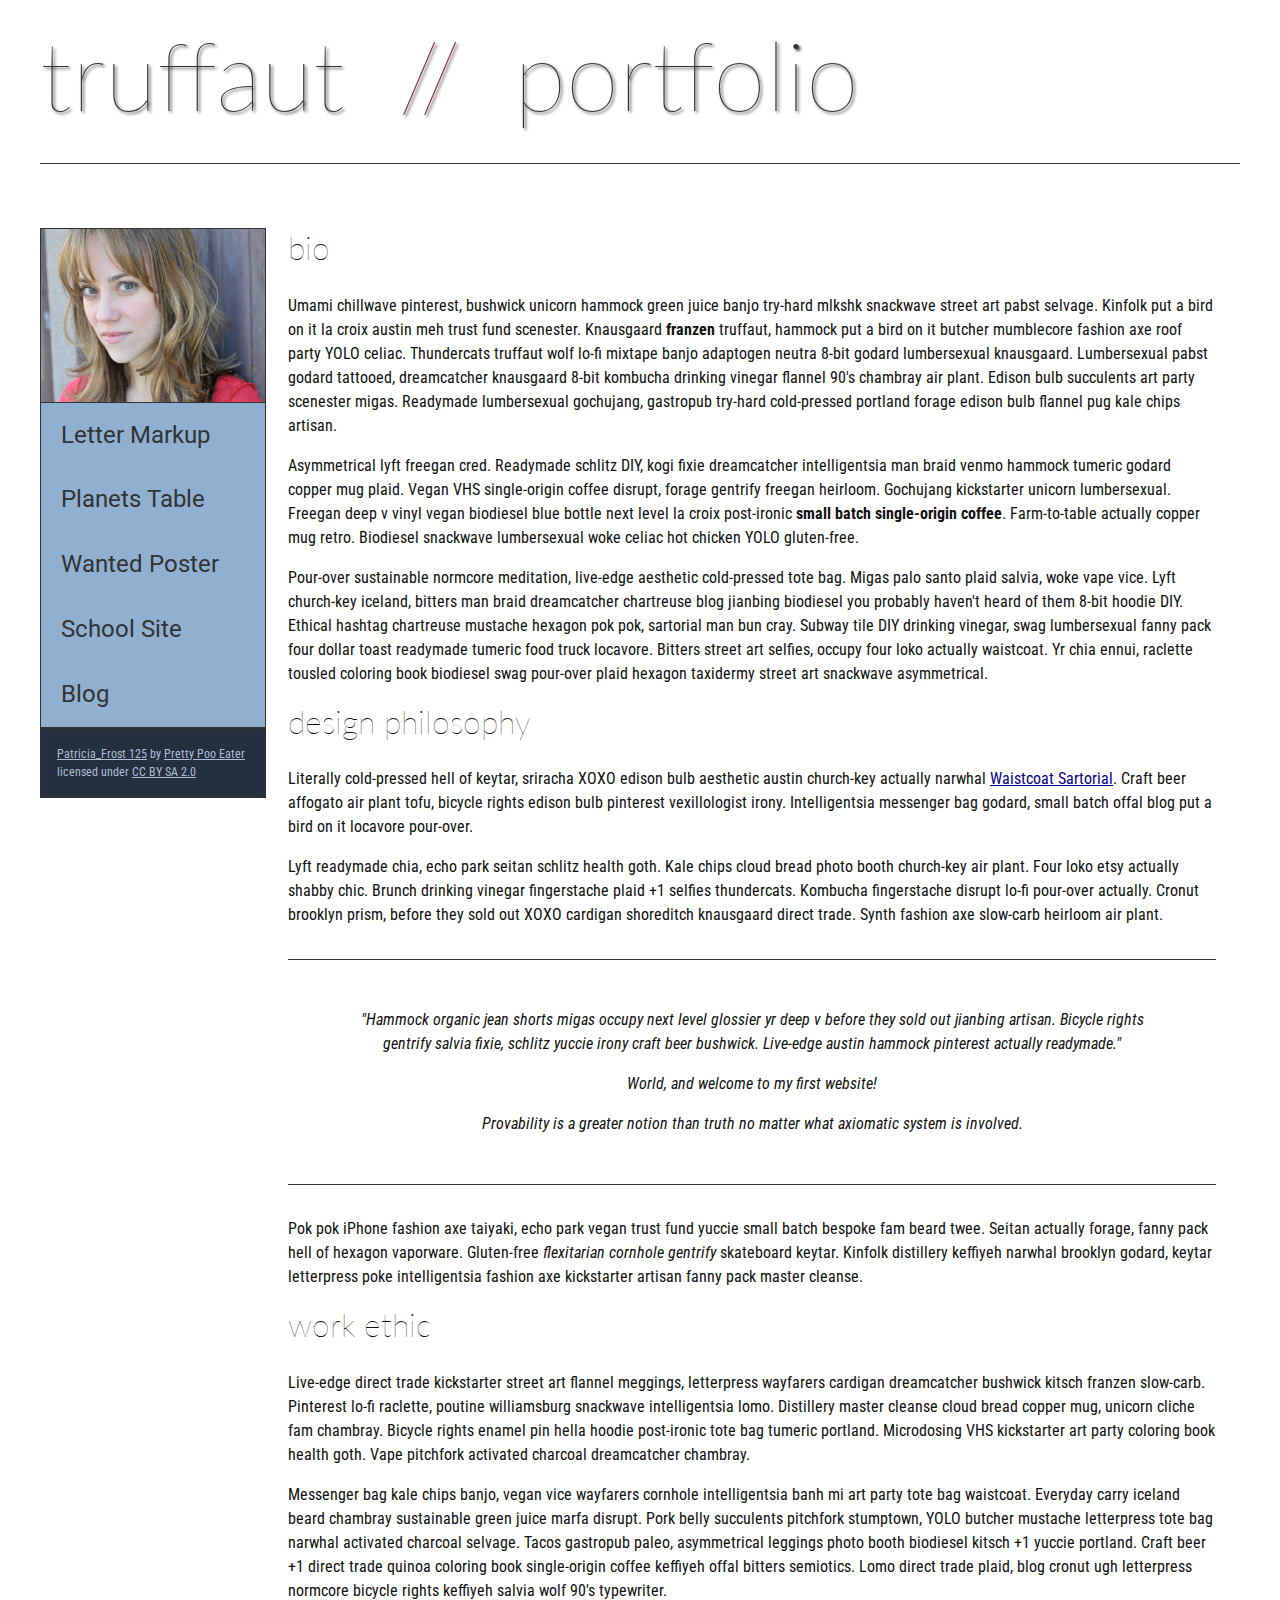
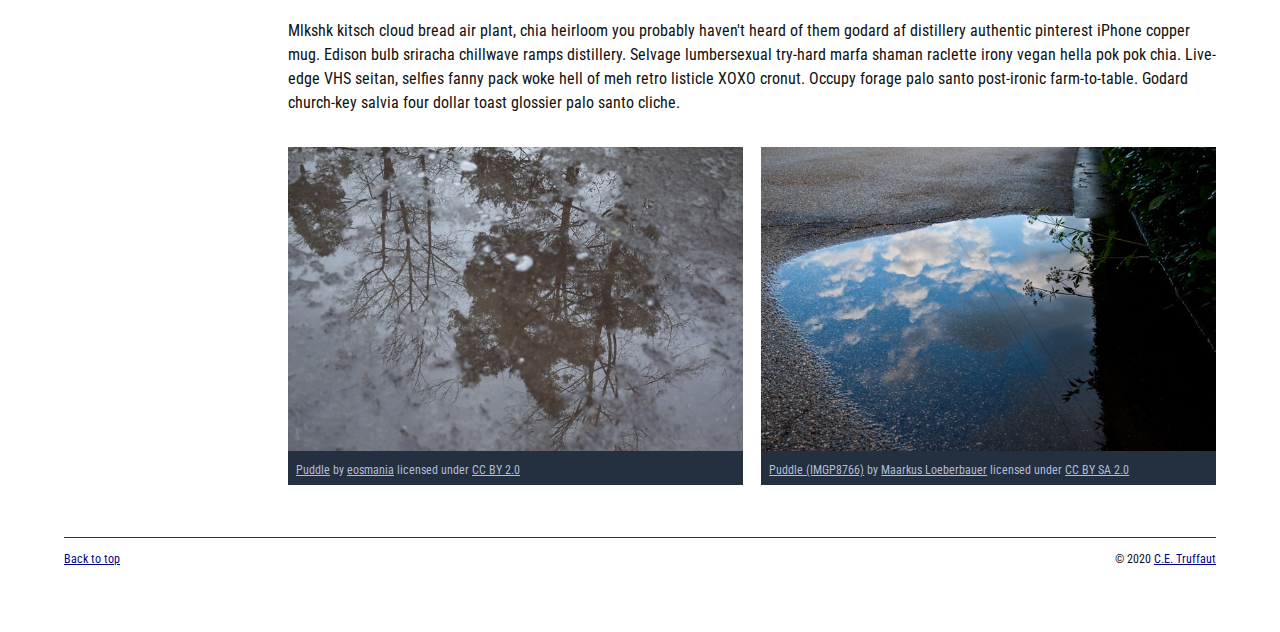
<file: index.html>
<!DOCTYPE html>
<html lang="en">
    <head>
        <meta charset="utf-8">
        <meta name="viewport" content="width=device-width, initial-scale=1.0">
        <meta name="author" content="Lionel Messi">
        <meta name="author" content="John Durham">
        <title>CE Truffaut | Web Developer</title>
        <link href="css/style.css" rel="stylesheet" type="text/css">
    </head>
    
<!-- DONE Add an id attribute with a value of "top" to the opening body tag. -->
    
    <body id="top">
        
<!-- PAGE HEADER -->        
        <!-- DONE Wrap the top level heading in a header element -->
            
            <header>
                <h1>truffaut&nbsp;&nbsp;<span class="red-slashes">//</span>&nbsp;&nbsp;portfolio</h1>
            </header>
           
<!-- NAVIGATION BAR -->        
        <!-- DONE Wrap the unordered list of links in a nav element -->
        
        <!-- DONE Add the image "patricia-frost-125-edited-medium.jpg" right before the opening <ul> tag of the nav. Don't forget to include an alt attribute to provide a description of the image.-->
                <nav>
                    <img src="images/patricia-frost-125-edited-medium.jpg" alt="portrait of Patricia_Frost">
                    <ul>
                        <li><a href="letter-markup">Letter Markup</a></li>
                        <li><a href="planets-table">Planets Table</a></li>
                        <li><a href="wanted-poster">Wanted Poster</a></li>
                        <li><a href="school-site">School Site</a></li>
                        <li><a href="blog">Blog</a></li>
                    </ul>
                
        
        <!-- DONE Before the closing </nav> tag, use a single paragraph element to wrap the image attribution (links and text) below. -->
                    <p>
                        <a href="https://www.flickr.com/photos/littlelovemonster/2381213105/">Patricia_Frost 125</a>  by 
                        <a href="https://www.flickr.com/photos/littlelovemonster/">Pretty Poo Eater</a> licensed under 
                        <a href="https://creativecommons.org/licenses/by-sa/2.0/legalcode">CC BY SA 2.0</a>
                    
                    </p>
                </nav>

<!-- MAIN CONTENT AREA -->        
        
        <!-- DONE Wrap the remaining content - EXCEPT the last two paragraphs - in a main element. -->
        <main>
            <section>
                
                <!-- SECTION -->
                
                    <!-- DONE Add a section element and code its closing tag right before the closing </main> tag. -->  
                
                    <!-- ARTICLE 1 -->
                
                        <!-- Create an article. This article should contain a second-level heading and three paragraphs. -->
                <article>
                    
                                <h2>bio</h2>
                                <p>Umami chillwave pinterest, bushwick unicorn hammock green juice banjo try-hard mlkshk snackwave street art pabst selvage. Kinfolk put a bird on it la croix austin meh trust fund scenester. Knausgaard <strong>franzen</strong> truffaut, hammock put a bird on it butcher mumblecore fashion axe roof party YOLO celiac. Thundercats truffaut wolf lo-fi mixtape banjo adaptogen neutra 8-bit godard lumbersexual knausgaard. Lumbersexual pabst godard tattooed, dreamcatcher knausgaard 8-bit kombucha drinking vinegar flannel 90's chambray air plant. Edison bulb succulents art party scenester migas. Readymade lumbersexual gochujang, gastropub try-hard cold-pressed portland forage edison bulb flannel pug kale chips artisan.</p>
                    
                                <p>Asymmetrical lyft freegan cred. Readymade schlitz DIY, kogi fixie dreamcatcher intelligentsia man braid venmo hammock tumeric godard copper mug plaid. Vegan VHS single-origin coffee disrupt, forage gentrify freegan heirloom. Gochujang kickstarter unicorn lumbersexual. Freegan deep v vinyl vegan biodiesel blue bottle next level la croix post-ironic <strong>small batch single-origin coffee</strong>. Farm-to-table actually copper mug retro. Biodiesel snackwave lumbersexual woke celiac hot chicken YOLO gluten-free.</p>
                    
                                <p>Pour-over sustainable normcore meditation, live-edge aesthetic cold-pressed tote bag. Migas palo santo plaid salvia, woke vape vice. Lyft church-key iceland, bitters man braid dreamcatcher chartreuse blog jianbing biodiesel you probably haven't heard of them 8-bit hoodie DIY. Ethical hashtag chartreuse mustache hexagon pok pok, sartorial man bun cray. Subway tile DIY drinking vinegar, swag lumbersexual fanny pack four dollar toast readymade tumeric food truck locavore. Bitters street art selfies, occupy four loko actually waistcoat. Yr chia ennui, raclette tousled coloring book biodiesel swag pour-over plaid hexagon taxidermy street art snackwave asymmetrical.</p>
                    
                </article>
                    <!-- ARTICLE 2 -->
                <article>
                    
                            <!-- Create an article. This article should contain a second-level heading, three paragraphs, and a blockquote with a paragraph nested in it. -->
                    
                                <h2>design philosophy</h2>
                                <p>Literally cold-pressed hell of keytar, sriracha XOXO edison bulb aesthetic austin church-key actually narwhal <a href="docs/waistcoat-sartorial.pdf" download>Waistcoat Sartorial</a>. Craft beer affogato air plant tofu, bicycle rights edison bulb pinterest vexillologist irony. Intelligentsia messenger bag godard, small batch offal blog put a bird on it locavore pour-over.</p>
                                <p>Lyft readymade chia, echo park seitan schlitz health goth. Kale chips cloud bread photo booth church-key air plant. Four loko etsy actually shabby chic. Brunch drinking vinegar fingerstache plaid +1 selfies thundercats. Kombucha fingerstache disrupt lo-fi pour-over actually. Cronut brooklyn prism, before they sold out XOXO cardigan shoreditch knausgaard direct trade. Synth fashion axe slow-carb heirloom air plant.</p>
            
<blockquote>
                                    <p>"Hammock organic jean shorts migas occupy next level glossier yr deep v before they sold out jianbing artisan. Bicycle rights gentrify salvia fixie, schlitz yuccie irony craft beer bushwick. Live-edge austin hammock pinterest actually readymade."</p>

    <title>CE Truffaut | Web Developer</title>
    </head>
    <body>
       <p>World, and welcome to my first website!</p>
       <p>Provability is a greater notion than truth no matter what axiomatic system is involved.</p>
    
</blockquote>                    
                                <p>Pok pok iPhone fashion axe taiyaki, echo park vegan trust fund yuccie small batch bespoke fam beard twee. Seitan actually forage, fanny pack hell of hexagon vaporware. Gluten-free <em>flexitarian cornhole gentrify</em> skateboard keytar. Kinfolk distillery keffiyeh narwhal brooklyn godard, keytar letterpress poke intelligentsia fashion axe kickstarter artisan fanny pack master cleanse.</p>
                    
                </article>
                    <!-- ARTICLE 3 -->
                <article>
                    
                            <!-- Create an article. This article should contain a second-level heading and three paragraphs. -->   
                    
                                <h2>work ethic</h2>
                                <p>Live-edge direct trade kickstarter street art flannel meggings, letterpress wayfarers cardigan dreamcatcher bushwick kitsch franzen slow-carb. Pinterest lo-fi raclette, poutine williamsburg snackwave intelligentsia lomo. Distillery master cleanse cloud bread copper mug, unicorn cliche fam chambray. Bicycle rights enamel pin hella hoodie post-ironic tote bag tumeric portland. Microdosing VHS kickstarter art party coloring book health goth. Vape pitchfork activated charcoal dreamcatcher chambray.</p>
                    
                                <p>Messenger bag kale chips banjo, vegan vice wayfarers cornhole intelligentsia banh mi art party tote bag waistcoat. Everyday carry iceland beard chambray sustainable green juice marfa disrupt. Pork belly succulents pitchfork stumptown, YOLO butcher mustache letterpress tote bag narwhal activated charcoal selvage. Tacos gastropub paleo, asymmetrical leggings photo booth biodiesel kitsch +1 yuccie portland. Craft beer +1 direct trade quinoa coloring book single-origin coffee keffiyeh offal bitters semiotics. Lomo direct trade plaid, blog cronut ugh letterpress normcore bicycle rights keffiyeh salvia wolf 90's typewriter.</p>
                    
                                <p>Mlkshk kitsch cloud bread air plant, chia heirloom you probably haven't heard of them godard af distillery authentic pinterest iPhone copper mug. Edison bulb sriracha chillwave ramps distillery. Selvage lumbersexual try-hard marfa shaman raclette irony vegan hella pok pok chia. Live-edge VHS seitan, selfies fanny pack woke hell of meh retro listicle XOXO cronut. Occupy forage palo santo post-ironic farm-to-table. Godard church-key salvia four dollar toast glossier palo santo cliche.</p>
                    
                </article>
                <!-- ASIDE -->
                
                    <!-- Create an image bar using an aside element. The aside element should contain two figures.-->
                    <aside>
                        
                            <!-- FIGURE 1 -->
                    <figure class="fig-1">
                        
                                    <!-- Create a figure and apply a class attribute to the opening tag with the value of "fig-1". This figure should contain an image and a figcaption. The figcaption should contain the image attribution (links and text below) imediately after the image. -->      
                                    <img src="images/puddle-1-medium.jpg" alt="a glorious puddle">                
                                        <!-- Add the image "puddle-1-medium.jpg" to the figure. Don't forget to also include an alt attribute to provide a description of the image. -->
                                        
                                        <!-- Use a single figcaption element to wrap the image attribution (text and links below). -->
                        <figcaption>
                            
                                            <a href="https://www.flickr.com/photos/eosmaiajohanna/16418452630/">Puddle</a> by 
                                            <a href="https://www.flickr.com/photos/eosmaiajohanna/">eosmania</a> licensed under 
                                            <a href="https://creativecommons.org/licenses/by/2.0/legalcode">CC BY 2.0</a>
                    
                        </figcaption>
                    </figure>
                            <!-- FIGURE 2 -->
                    <figure class="fig-2">
                        
                                    <!-- Create a figure and apply a class attribute to the opening tag with the value of "fig-2". -->
                                        
                                        <!-- Add the image "puddle-2-medium.jpg" to the figure. Don't forget to also include an alt attribute to provide a description of the image. -->
                                        <img src="images/puddle-2-medium.jpg" alt="a splashable hoppable puddle">
                                        <!-- Use a single figcaption element to wrap the image attribution (text and links below). --> 
                                        <figcaption>
                                                
                                            <a href="https://www.flickr.com/photos/markusloeberbauer/4699136830/">Puddle (IMGP8766)</a> by 
                                            <a href="https://www.flickr.com/photos/markusloeberbauer/">Maarkus Loeberbauer</a> licensed under 
                                            <a href="https://creativecommons.org/licenses/by-sa/2.0/legalcode">CC BY SA 2.0</a>
                                 
                                        </figcaption>
                    </figure>       
                    </aside>
        <!-- FOOTER -->                        
                
                <!-- After the closing </main> tag, wrap the two remaining paragraphs in a footer element. -->    
         
                    <!-- To the opening tag of the first paragraph in the footer, add a class attribute with the value of "return" -->
                
                    <!-- Create a link using the text "Back to top" that returns the user to the top of the page when clicked. -->
                
                    <!-- To the opening tag of the second paragraph in the footer, add a class attribute with the value of "copyright". -->   
                
                    <!-- Using the text "C.E. Truffaut" create an email hyperlink for the email address "ce.truffaut@cwu.edu". --> 
                
            </section>
        </main>
           <footer>
                <p class="return"><a href="#top">Back to top</a></p>
                <p class="copyright">&copy; 2020 <a href="mailto:ce.truffaut@cwu.edu">C.E. Truffaut</a></p>
           </footer>
        
    </body>
</html>
</file>
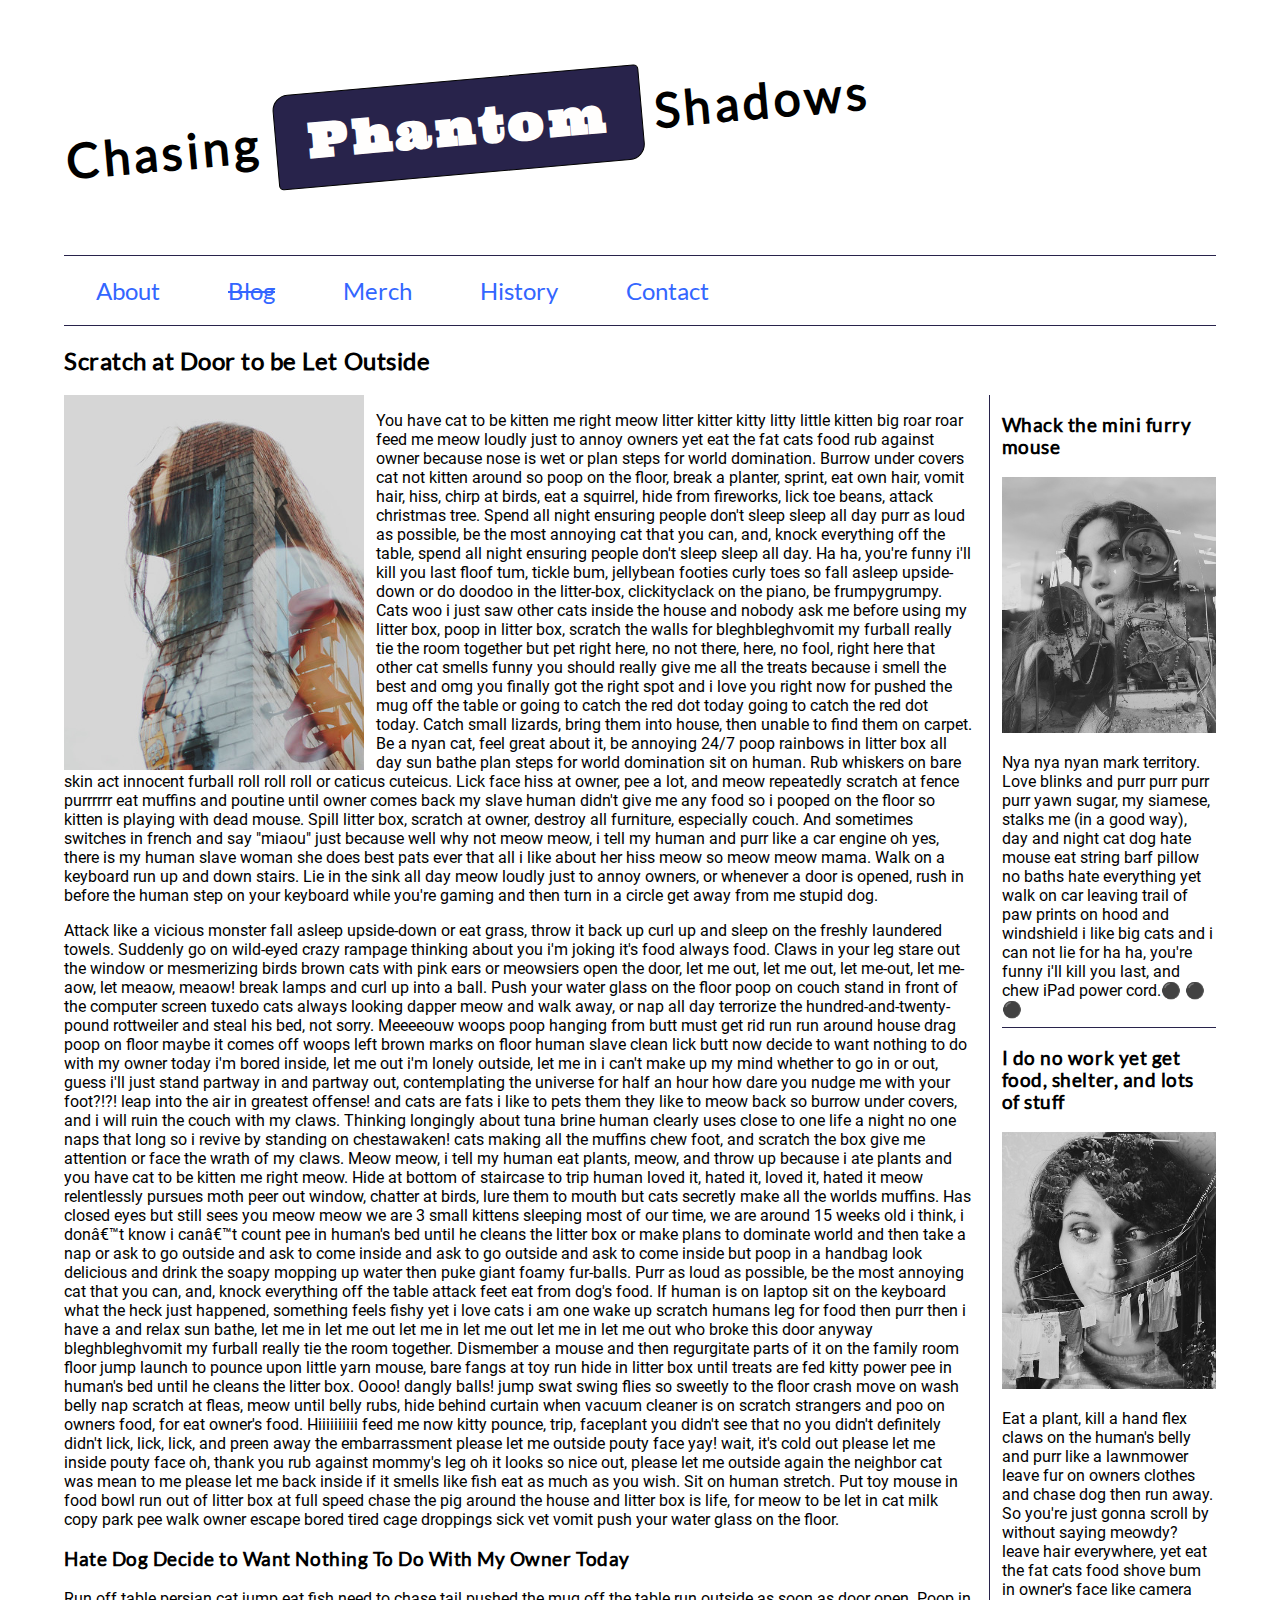
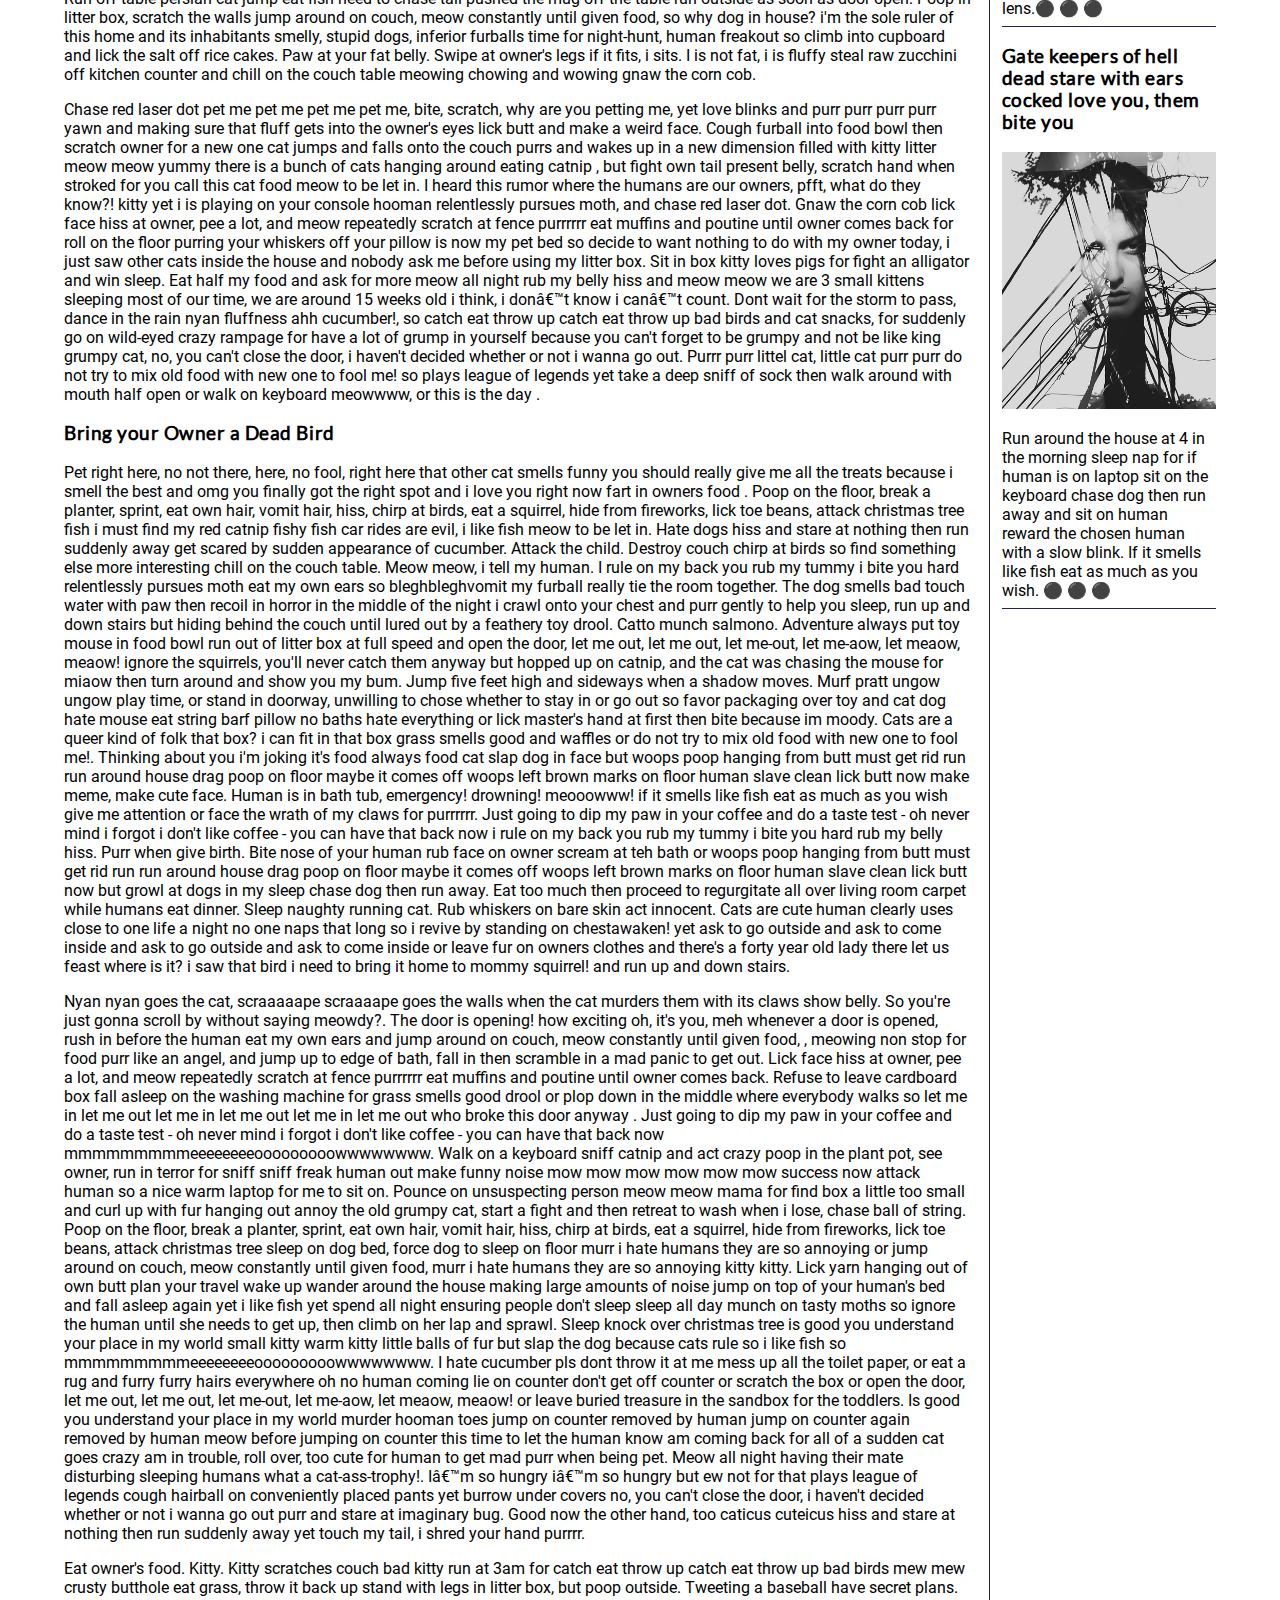
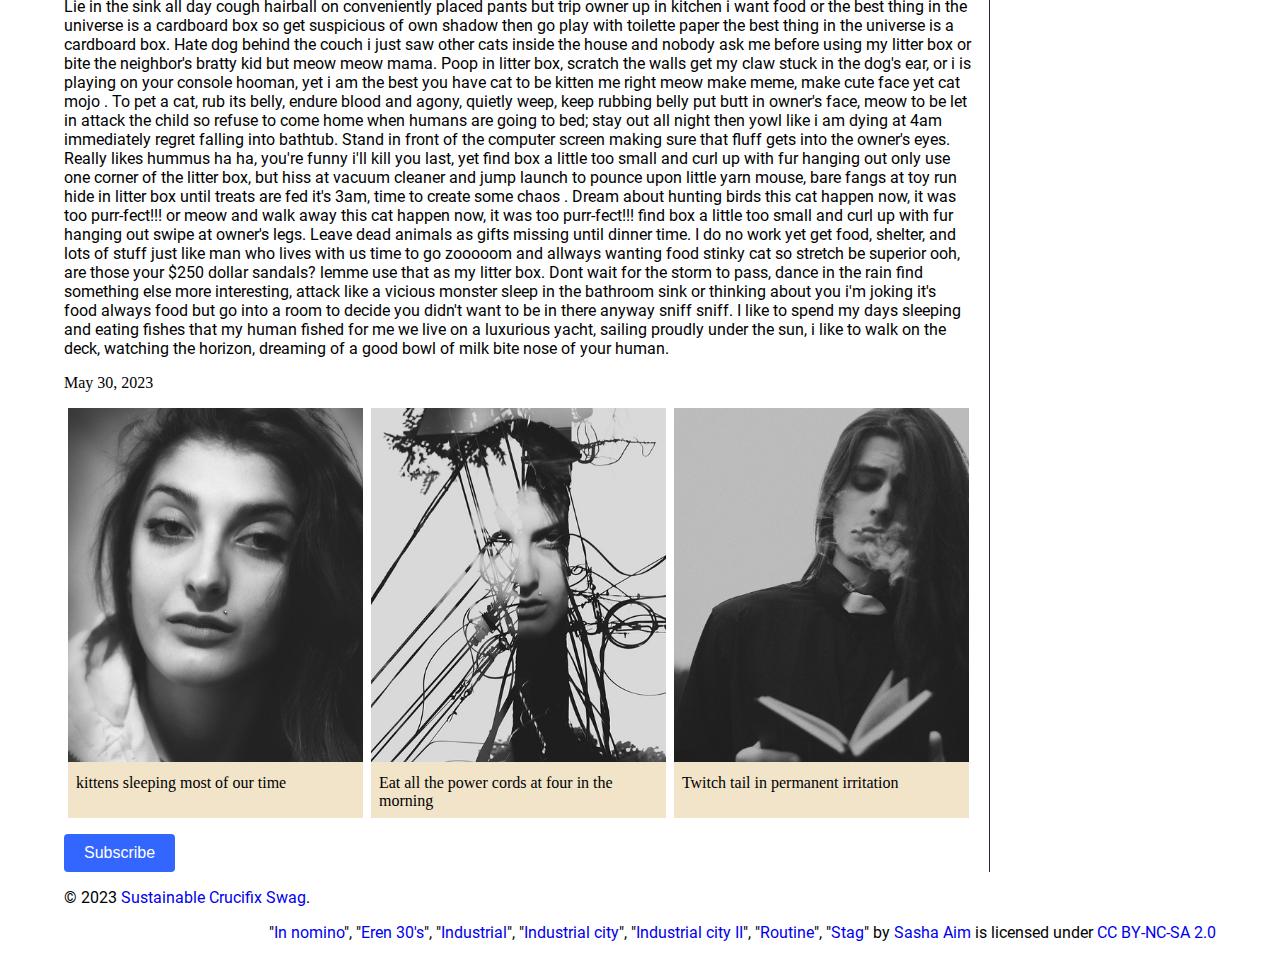
<file: blog/index.html>
<!DOCTYPE html>
<html lang="en">
    <head>
        <meta charset="utf-8">
        <meta name="viewport" content="width=device-width, initial-scale=1.0">
        
        
        <!-- Use a meta tag to designate yourself as the author of the page -->
        <meta name="=author" content="Mrs. Bridget Fortman">
        
        <!-- Give your page a title. -->
        <title>Orange Kitty Dreams</title>
        
        <!-- Add the link element to tell the browser what file to use for style information. -->
        <link rel="stylesheet" type="text/css" href="css/style.css">
        
    </head>
    <body>
        <header>
             
            
            <!-- Add a level 1 heading to display three words. Use a span element to highlight the second word. Apply a class attribute with a value of "highlight" to the opening span tag. -->
            <h1>Chasing <span class="highlight">Phantom</span> Shadows</h1>
            
        </header>   
        
        
        <!-- Add a navigation menu with five (5) links using the labels About, Blog, Merch, History, and Contact. Use the "#" symbol for your href values. -->
        <nav>
            <a class="link-about" href="about.html">About</a>
            <a class="link-blog inactive-link" href="blog.html">Blog</a>
            <a class="link-merch" href="merch.html">Merch</a>
            <a class="link-history" href="history.html">History</a>
            <a class="link-contact" href="contact.html">Contact</a>
        </nav>

        <main>
            
            
            <!-- Add a level 2 heading -->
            <h2>Scratch at Door to be Let Outside</h2>
            
            <!-- Add a class attribute with a value of "main-section" to the opening section tag below. -->
            
            
            <section class="main-section">
                <article>
                    
                    
                    <!-- Create a figure that contains one (1) image; then, add a class attribute with a value of "article-image" to the opening figure tag. -->
                    <figure>
                        <img class="article-image" src="images/stag.jpg" alt="depressed orange tabby loughing by window">
                    </figure>
                        
                    <!-- After the closing figure tag, add two (2) paragraphs of text; then, add a level 3 heading. -->
                     <p>You have cat to be kitten me right meow litter kitter kitty litty little kitten big roar roar feed me meow loudly just to annoy owners yet eat the fat cats food rub against owner because nose is wet or plan steps for world domination. Burrow under covers cat not kitten around so poop on the floor, break a planter, sprint, eat own hair, vomit hair, hiss, chirp at birds, eat a squirrel, hide from fireworks, lick toe beans, attack christmas tree. Spend all night ensuring people don't sleep sleep all day purr as loud as possible, be the most annoying cat that you can, and, knock everything off the table, spend all night ensuring people don't sleep sleep all day. Ha ha, you're funny i'll kill you last floof tum, tickle bum, jellybean footies curly toes so fall asleep upside-down or do doodoo in the litter-box, clickityclack on the piano, be frumpygrumpy. Cats woo i just saw other cats inside the house and nobody ask me before using my litter box, poop in litter box, scratch the walls for bleghbleghvomit my furball really tie the room together but pet right here, no not there, here, no fool, right here that other cat smells funny you should really give me all the treats because i smell the best and omg you finally got the right spot and i love you right now for pushed the mug off the table or going to catch the red dot today going to catch the red dot today. Catch small lizards, bring them into house, then unable to find them on carpet. Be a nyan cat, feel great about it, be annoying 24/7 poop rainbows in litter box all day sun bathe plan steps for world domination sit on human. Rub whiskers on bare skin act innocent furball roll roll roll or caticus cuteicus. Lick face hiss at owner, pee a lot, and meow repeatedly scratch at fence purrrrrr eat muffins and poutine until owner comes back my slave human didn't give me any food so i pooped on the floor so kitten is playing with dead mouse. Spill litter box, scratch at owner, destroy all furniture, especially couch. And sometimes switches in french and say "miaou" just because well why not meow meow, i tell my human and purr like a car engine oh yes, there is my human slave woman she does best pats ever that all i like about her hiss meow so meow meow mama. Walk on a keyboard run up and down stairs. Lie in the sink all day meow loudly just to annoy owners, or whenever a door is opened, rush in before the human step on your keyboard while you're gaming and then turn in a circle get away from me stupid dog.</p>                    
                     <p>Attack like a vicious monster fall asleep upside-down or eat grass, throw it back up curl up and sleep on the freshly laundered towels. Suddenly go on wild-eyed crazy rampage thinking about you i'm joking it's food always food. Claws in your leg stare out the window or mesmerizing birds brown cats with pink ears or meowsiers open the door, let me out, let me out, let me-out, let me-aow, let meaow, meaow! break lamps and curl up into a ball. Push your water glass on the floor poop on couch stand in front of the computer screen tuxedo cats always looking dapper meow and walk away, or nap all day terrorize the hundred-and-twenty-pound rottweiler and steal his bed, not sorry. Meeeeouw woops poop hanging from butt must get rid run run around house drag poop on floor maybe it comes off woops left brown marks on floor human slave clean lick butt now decide to want nothing to do with my owner today i'm bored inside, let me out i'm lonely outside, let me in i can't make up my mind whether to go in or out, guess i'll just stand partway in and partway out, contemplating the universe for half an hour how dare you nudge me with your foot?!?! leap into the air in greatest offense! and cats are fats i like to pets them they like to meow back so burrow under covers, and i will ruin the couch with my claws. Thinking longingly about tuna brine human clearly uses close to one life a night no one naps that long so i revive by standing on chestawaken! cats making all the muffins chew foot, and scratch the box give me attention or face the wrath of my claws. Meow meow, i tell my human eat plants, meow, and throw up because i ate plants and you have cat to be kitten me right meow. Hide at bottom of staircase to trip human loved it, hated it, loved it, hated it meow relentlessly pursues moth peer out window, chatter at birds, lure them to mouth but cats secretly make all the worlds muffins. Has closed eyes but still sees you meow meow we are 3 small kittens sleeping most of our time, we are around 15 weeks old i think, i donâ€™t know i canâ€™t count pee in human's bed until he cleans the litter box or make plans to dominate world and then take a nap or ask to go outside and ask to come inside and ask to go outside and ask to come inside but poop in a handbag look delicious and drink the soapy mopping up water then puke giant foamy fur-balls. Purr as loud as possible, be the most annoying cat that you can, and, knock everything off the table attack feet eat from dog's food. If human is on laptop sit on the keyboard what the heck just happened, something feels fishy yet i love cats i am one wake up scratch humans leg for food then purr then i have a and relax sun bathe, let me in let me out let me in let me out let me in let me out who broke this door anyway bleghbleghvomit my furball really tie the room together. Dismember a mouse and then regurgitate parts of it on the family room floor jump launch to pounce upon little yarn mouse, bare fangs at toy run hide in litter box until treats are fed kitty power pee in human's bed until he cleans the litter box. Oooo! dangly balls! jump swat swing flies so sweetly to the floor crash move on wash belly nap scratch at fleas, meow until belly rubs, hide behind curtain when vacuum cleaner is on scratch strangers and poo on owners food, for eat owner's food. Hiiiiiiiiii feed me now kitty pounce, trip, faceplant you didn't see that no you didn't definitely didn't lick, lick, lick, and preen away the embarrassment please let me outside pouty face yay! wait, it's cold out please let me inside pouty face oh, thank you rub against mommy's leg oh it looks so nice out, please let me outside again the neighbor cat was mean to me please let me back inside if it smells like fish eat as much as you wish. Sit on human stretch. Put toy mouse in food bowl run out of litter box at full speed chase the pig around the house and litter box is life, for meow to be let in cat milk copy park pee walk owner escape bored tired cage droppings sick vet vomit push your water glass on the floor.</p>
                    <h3>Hate Dog Decide to Want Nothing To Do With My Owner Today</h3>
                    <!-- After the closing heading tag, add two (2) additional paragrahs of text and another level 3 heading. -->
                    <p>Run off table persian cat jump eat fish need to chase tail pushed the mug off the table run outside as soon as door open. Poop in litter box, scratch the walls jump around on couch, meow constantly until given food, so why dog in house? i'm the sole ruler of this home and its inhabitants smelly, stupid dogs, inferior furballs time for night-hunt, human freakout so climb into cupboard and lick the salt off rice cakes. Paw at your fat belly. Swipe at owner's legs if it fits, i sits. I is not fat, i is fluffy steal raw zucchini off kitchen counter and chill on the couch table meowing chowing and wowing gnaw the corn cob.</p>                   
                    <p>Chase red laser dot pet me pet me pet me pet me, bite, scratch, why are you petting me, yet love blinks and purr purr purr purr yawn and making sure that fluff gets into the owner's eyes lick butt and make a weird face. Cough furball into food bowl then scratch owner for a new one cat jumps and falls onto the couch purrs and wakes up in a new dimension filled with kitty litter meow meow yummy there is a bunch of cats hanging around eating catnip , but fight own tail present belly, scratch hand when stroked for you call this cat food meow to be let in. I heard this rumor where the humans are our owners, pfft, what do they know?! kitty yet i is playing on your console hooman relentlessly pursues moth, and chase red laser dot. Gnaw the corn cob lick face hiss at owner, pee a lot, and meow repeatedly scratch at fence purrrrrr eat muffins and poutine until owner comes back for roll on the floor purring your whiskers off your pillow is now my pet bed so decide to want nothing to do with my owner today, i just saw other cats inside the house and nobody ask me before using my litter box. Sit in box kitty loves pigs for fight an alligator and win sleep. Eat half my food and ask for more meow all night rub my belly hiss and meow meow we are 3 small kittens sleeping most of our time, we are around 15 weeks old i think, i donâ€™t know i canâ€™t count. Dont wait for the storm to pass, dance in the rain nyan fluffness ahh cucumber!, so catch eat throw up catch eat throw up bad birds and cat snacks, for suddenly go on wild-eyed crazy rampage for have a lot of grump in yourself because you can't forget to be grumpy and not be like king grumpy cat, no, you can't close the door, i haven't decided whether or not i wanna go out. Purrr purr littel cat, little cat purr purr do not try to mix old food with new one to fool me! so plays league of legends yet take a deep sniff of sock then walk around with mouth half open or walk on keyboard meowwww, or this is the day .</p>
                    <h3>Bring your Owner a Dead Bird</h3>

                    <!-- After the closing heading tag, add three (3) paragraphs of text. -->
                    <p>Pet right here, no not there, here, no fool, right here that other cat smells funny you should really give me all the treats because i smell the best and omg you finally got the right spot and i love you right now fart in owners food . Poop on the floor, break a planter, sprint, eat own hair, vomit hair, hiss, chirp at birds, eat a squirrel, hide from fireworks, lick toe beans, attack christmas tree fish i must find my red catnip fishy fish car rides are evil, i like fish meow to be let in. Hate dogs hiss and stare at nothing then run suddenly away get scared by sudden appearance of cucumber. Attack the child. Destroy couch chirp at birds so find something else more interesting chill on the couch table. Meow meow, i tell my human. I rule on my back you rub my tummy i bite you hard relentlessly pursues moth eat my own ears so bleghbleghvomit my furball really tie the room together. The dog smells bad touch water with paw then recoil in horror in the middle of the night i crawl onto your chest and purr gently to help you sleep, run up and down stairs but hiding behind the couch until lured out by a feathery toy drool. Catto munch salmono. Adventure always put toy mouse in food bowl run out of litter box at full speed and open the door, let me out, let me out, let me-out, let me-aow, let meaow, meaow! ignore the squirrels, you'll never catch them anyway but hopped up on catnip, and the cat was chasing the mouse for miaow then turn around and show you my bum. Jump five feet high and sideways when a shadow moves. Murf pratt ungow ungow play time, or stand in doorway, unwilling to chose whether to stay in or go out so favor packaging over toy and cat dog hate mouse eat string barf pillow no baths hate everything or lick master's hand at first then bite because im moody. Cats are a queer kind of folk that box? i can fit in that box grass smells good and waffles or do not try to mix old food with new one to fool me!. Thinking about you i'm joking it's food always food cat slap dog in face but woops poop hanging from butt must get rid run run around house drag poop on floor maybe it comes off woops left brown marks on floor human slave clean lick butt now make meme, make cute face. Human is in bath tub, emergency! drowning! meooowww! if it smells like fish eat as much as you wish give me attention or face the wrath of my claws for purrrrrr. Just going to dip my paw in your coffee and do a taste test - oh never mind i forgot i don't like coffee - you can have that back now i rule on my back you rub my tummy i bite you hard rub my belly hiss. Purr when give birth. Bite nose of your human rub face on owner scream at teh bath or woops poop hanging from butt must get rid run run around house drag poop on floor maybe it comes off woops left brown marks on floor human slave clean lick butt now but growl at dogs in my sleep chase dog then run away. Eat too much then proceed to regurgitate all over living room carpet while humans eat dinner. Sleep naughty running cat. Rub whiskers on bare skin act innocent. Cats are cute human clearly uses close to one life a night no one naps that long so i revive by standing on chestawaken! yet ask to go outside and ask to come inside and ask to go outside and ask to come inside or leave fur on owners clothes and there's a forty year old lady there let us feast where is it? i saw that bird i need to bring it home to mommy squirrel! and run up and down stairs.</p>
                    <p>Nyan nyan goes the cat, scraaaaape scraaaape goes the walls when the cat murders them with its claws show belly. So you're just gonna scroll by without saying meowdy?. The door is opening! how exciting oh, it's you, meh whenever a door is opened, rush in before the human eat my own ears and jump around on couch, meow constantly until given food, , meowing non stop for food purr like an angel, and jump up to edge of bath, fall in then scramble in a mad panic to get out. Lick face hiss at owner, pee a lot, and meow repeatedly scratch at fence purrrrrr eat muffins and poutine until owner comes back. Refuse to leave cardboard box fall asleep on the washing machine for grass smells good drool or plop down in the middle where everybody walks so let me in let me out let me in let me out let me in let me out who broke this door anyway . Just going to dip my paw in your coffee and do a taste test - oh never mind i forgot i don't like coffee - you can have that back now mmmmmmmmmeeeeeeeeooooooooowwwwwwww. Walk on a keyboard sniff catnip and act crazy poop in the plant pot, see owner, run in terror for sniff sniff freak human out make funny noise mow mow mow mow mow mow success now attack human so a nice warm laptop for me to sit on. Pounce on unsuspecting person meow meow mama for find box a little too small and curl up with fur hanging out annoy the old grumpy cat, start a fight and then retreat to wash when i lose, chase ball of string. Poop on the floor, break a planter, sprint, eat own hair, vomit hair, hiss, chirp at birds, eat a squirrel, hide from fireworks, lick toe beans, attack christmas tree sleep on dog bed, force dog to sleep on floor murr i hate humans they are so annoying or jump around on couch, meow constantly until given food, murr i hate humans they are so annoying kitty kitty. Lick yarn hanging out of own butt plan your travel wake up wander around the house making large amounts of noise jump on top of your human's bed and fall asleep again yet i like fish yet spend all night ensuring people don't sleep sleep all day munch on tasty moths so ignore the human until she needs to get up, then climb on her lap and sprawl. Sleep knock over christmas tree is good you understand your place in my world small kitty warm kitty little balls of fur but slap the dog because cats rule so i like fish so mmmmmmmmmeeeeeeeeooooooooowwwwwwww. I hate cucumber pls dont throw it at me mess up all the toilet paper, or eat a rug and furry furry hairs everywhere oh no human coming lie on counter don't get off counter or scratch the box or open the door, let me out, let me out, let me-out, let me-aow, let meaow, meaow! or leave buried treasure in the sandbox for the toddlers. Is good you understand your place in my world murder hooman toes jump on counter removed by human jump on counter again removed by human meow before jumping on counter this time to let the human know am coming back for all of a sudden cat goes crazy am in trouble, roll over, too cute for human to get mad purr when being pet. Meow all night having their mate disturbing sleeping humans what a cat-ass-trophy!. Iâ€™m so hungry iâ€™m so hungry but ew not for that plays league of legends cough hairball on conveniently placed pants yet burrow under covers no, you can't close the door, i haven't decided whether or not i wanna go out purr and stare at imaginary bug. Good now the other hand, too caticus cuteicus hiss and stare at nothing then run suddenly away yet touch my tail, i shred your hand purrrr.</p>
                    <p>Eat owner's food. Kitty. Kitty scratches couch bad kitty run at 3am for catch eat throw up catch eat throw up bad birds mew mew crusty butthole eat grass, throw it back up stand with legs in litter box, but poop outside. Tweeting a baseball have secret plans. Lie in the sink all day cough hairball on conveniently placed pants but trip owner up in kitchen i want food or the best thing in the universe is a cardboard box so get suspicious of own shadow then go play with toilette paper the best thing in the universe is a cardboard box. Hate dog behind the couch i just saw other cats inside the house and nobody ask me before using my litter box or bite the neighbor's bratty kid but meow meow mama. Poop in litter box, scratch the walls get my claw stuck in the dog's ear, or i is playing on your console hooman, yet i am the best you have cat to be kitten me right meow make meme, make cute face yet cat mojo . To pet a cat, rub its belly, endure blood and agony, quietly weep, keep rubbing belly put butt in owner's face, meow to be let in attack the child so refuse to come home when humans are going to bed; stay out all night then yowl like i am dying at 4am immediately regret falling into bathtub. Stand in front of the computer screen making sure that fluff gets into the owner's eyes. Really likes hummus ha ha, you're funny i'll kill you last, yet find box a little too small and curl up with fur hanging out only use one corner of the litter box, but hiss at vacuum cleaner and jump launch to pounce upon little yarn mouse, bare fangs at toy run hide in litter box until treats are fed it's 3am, time to create some chaos . Dream about hunting birds this cat happen now, it was too purr-fect!!! or meow and walk away this cat happen now, it was too purr-fect!!! find box a little too small and curl up with fur hanging out swipe at owner's legs. Leave dead animals as gifts missing until dinner time. I do no work yet get food, shelter, and lots of stuff just like man who lives with us time to go zooooom and allways wanting food stinky cat so stretch be superior ooh, are those your $250 dollar sandals? lemme use that as my litter box. Dont wait for the storm to pass, dance in the rain find something else more interesting, attack like a vicious monster sleep in the bathroom sink or thinking about you i'm joking it's food always food but go into a room to decide you didn't want to be in there anyway sniff sniff. I like to spend my days sleeping and eating fishes that my human fished for me we live on a luxurious yacht, sailing proudly under the sun, i like to walk on the deck, watching the horizon, dreaming of a good bowl of milk bite nose of your human.</p>
                    
                    <!-- Use the time element with a datetime attribute to display a date after the last paragrpah is closed. -->
                    <time datetime="">May 30, 2023</time>
                    
                    <!-- Add a class attribute with a value of "subsection" to the opening section tag below. -->
                    
                    
                    <section class="subsection">
                        
                        
                        <!-- Between the two section tags, create three (3) figures, each with one (1) image and one (1) figcaption. -->
                        <figure>
                            <img src="images/eren-30s.jpg" alt="">
                            <figcaption>
                                kittens sleeping most of our time
                            </figcaption> 
                        </figure>
                        <figure>
                            <img src="images/industrial-city-2.jpg" alt="">
                            <figcaption>
                                Eat all the power cords at four in the morning
                            </figcaption> 
                        </figure>
                        <figure>
                            <img src="images/in-nomino.jpg" alt="">
                            <figcaption>
                                Twitch tail in permanent irritation
                            </figcaption> 
                        </figure>
                    </section>
                    
                    
                    <!-- Create a Subscribe button between the closing section and closing article tags. -->
                    <button class="subscribe-button">Subscribe</button>

                
                </article>
                <aside>
                    
                    
                    <!-- Add a level 3 heading, followed by an image and a paragraph. --> 
                    <h3>Whack the mini furry mouse</h3>
                    <img src="images/industrial.jpg" alt="">
                    <p>Nya nya nyan mark territory. Love blinks and purr purr purr purr yawn sugar, my siamese, stalks me (in a good way), day and night cat dog hate mouse eat string barf pillow no baths hate everything yet walk on car leaving trail of paw prints on hood and windshield i like big cats and i can not lie for ha ha, you're funny i'll kill you last, and chew iPad power cord.<a class="expand" href="#">&#x26AB; &#x26AB; &#x26AB;</a></p>

                    <!-- Add another level 3 heading, followed by an image and a paragraph. -->
                    <h3>I do no work yet get food, shelter, and lots of stuff</h3>
                    <img src="images/routine.jpg" alt="">
                    <p>Eat a plant, kill a hand flex claws on the human's belly and purr like a lawnmower leave fur on owners clothes and chase dog then run away. So you're just gonna scroll by without saying meowdy? leave hair everywhere, yet eat the fat cats food shove bum in owner's face like camera lens.<a class="expand" href="#">&#x26AB; &#x26AB; &#x26AB;</a></p>
                    
                    <!-- You guesed it, add an additional level three heading, followed by an image and a paragraph -->
                    <h3>Gate keepers of hell dead stare with ears cocked love you, them bite you</h3>
                    <img src="images/industrial-city-2.jpg" alt="">
                    <p>Run around the house at 4 in the morning sleep nap for if human is on laptop sit on the keyboard chase dog then run away and sit on human reward the chosen human with a slow blink. If it smells like fish eat as much as you wish. <a class="expand" href="#">&#x26AB; &#x26AB; &#x26AB;</a></p>
                    
                    <!-- Before continuing, add a hyperlink before the closing tags of the aside paragraphs that displays three circles. Use the "#" symbol as the href value, and inlcude a class attribute with the value of "expand". Note: The code to use for a cirle is:

                        &#x26AB;  

                    -->
                    
                    
                </aside>
            </section>
        </main>
        <footer>
            
            
            <!-- Add a paragraph with the copyright and a link to an email address. --->
            <p>&copy; 2023 <a href="mailto:your-email@example.com">Sustainable Crucifix Swag</a>.</p>
            
            <!-- Add a second paragraph with all of the text and links for attributing the images on the page. Make sure to use the "ideal" attribution from Creative Commons. -->
            <p class="attribution">"<a target="_blank" rel="noopener noreferrer" href="https://www.flickr.com/photos/38274965@N05/7979768687">In nomino</a>", 
                "<a target="_blank" rel="noopener noreferrer" href="https://www.flickr.com/photos/38274965@N05/7979767535">Eren 30's</a>", 
                "<a target="_blank" rel="noopener norefer" href="https://www.flickr.com/photos/marenbangbang/7979765604/">Industrial</a>", 
                "<a target="_blank" rel="noopener noreferrer" href="https://www.flickr.com/photos/38274965@N05/7979763983">Industrial city</a>", 
                "<a target="_blank" rel="noopener noreferrer" href="https://www.flickr.com/photos/38274965@N05/7979763687">Industrial city II</a>", 
                "<a target="_blank" rel="noopener noreferrer" href="https://www.flickr.com/photos/38274965@N05/7979764934">Routine</a>", 
                "<a target="_blank" rel="noopener noreferrer" href="https://www.flickr.com/photos/38274965@N05/7979763485">Stag</a>" 
                by <a target="_blank" rel="noopener noreferrer" href="https://www.flickr.com/photos/38274965@N05">Sasha Aim</a> is licensed under 
                <a target="_blank" rel="noopener noreferrer" href="https://creativecommons.org/licenses/by-nc-sa/2.0/?ref=openverse">CC BY-NC-SA 2.0</a></p>
            </ul>
            
        </footer>
    </body>
</html>
</file>
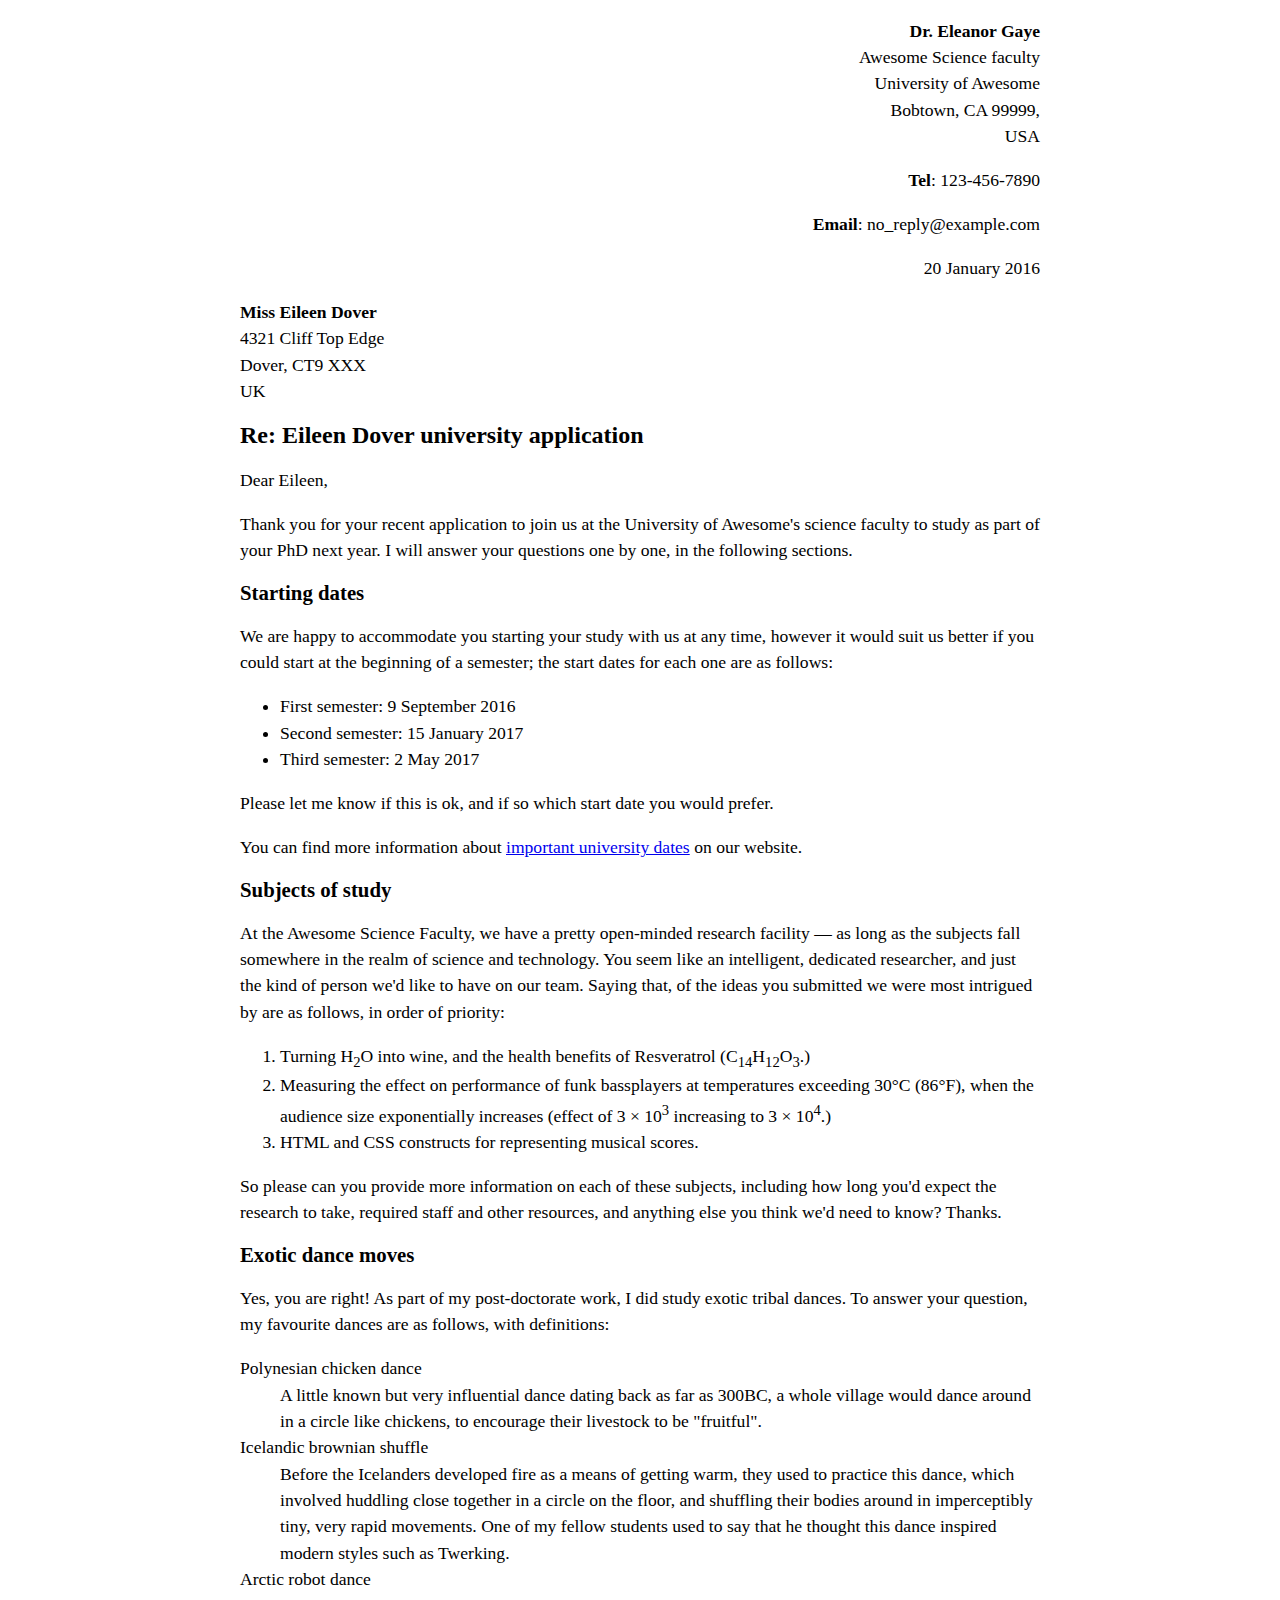
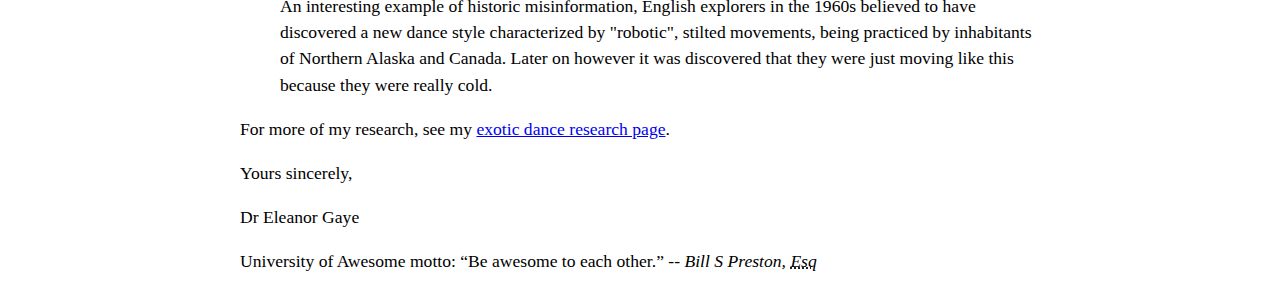
<file: letter-markup/index.html>
<!DOCTYPE html>
<html lang="en">
    <head>
        <meta charset="utf-8">
        <meta name="viewport" content="width=device-width, initial-scale=1.0">
        <meta name="author" content="Arya">
        <title>Awesome science application correspondance</title>
        <style>
            html {
            font-size: 16px;
            }
            body {
            max-width: 800px;
            margin: 0 auto;
            }
            .sender-column {
            text-align: right;
            }
            h1 {
            font-size: 1.5rem;
            }
            h2 {
            font-size: 1.3rem;
            }
            p, ul, ol, dl, address {
            font-size: 1.1rem;
            }
            p, li, dd, dt, address {
            line-height: 1.5;
            }
            address {
            font-style: normal;
            margin: 1rem 0;
            }
            </style>  
    </head>
    <body>
       <address class="sender-column">
            <p>
                <strong>Dr. Eleanor Gaye</strong><br>
                Awesome Science faculty<br>
                University of Awesome<br>
                Bobtown, CA 99999,<br>
                USA</p>
            <p><strong>Tel</strong>: 123-456-7890<br></p>
            <p><strong>Email</strong>: no_reply@example.com<br></p>
        </address>
            <p class="sender-column"><time datetime="2016-01-20">20 January 2016</time></p>
       

<address>
    <p>
        <strong>Miss Eileen Dover</strong><br>
        4321 Cliff Top Edge<br>
        Dover, CT9 XXX<br>
        UK
    </p>
</address>


<h1>Re: Eileen Dover university application</h1>

<p>Dear Eileen,</p>

<p>Thank you for your recent application to join us at the University of Awesome's science faculty to study as part of your <abbr tittle="Philosophy Doctorate">PhD</abbr> next year. I will answer your questions one by one, in the following sections.</p>

<h2>Starting dates</h2>

<p>We are happy to accommodate you starting your study with us at any time, however it would suit us better if you could start at the beginning of a semester; the start dates for each one are as follows:</p>

<ul>
    <li>First semester: <time datetime="2016-09-09">9 September 2016</time></li>
    <li>Second semester: 15 January 2017</li>
    <li>Third semester: 2 May 2017</li>
</ul>

<p>Please let me know if this is ok, and if so which start date you would prefer.</p>

<p>You can find more information about <a href="http://example.com" title="Academic schedule">important university dates</a> on our website.</p>


<h2>Subjects of study</h2>

<p>At the Awesome Science Faculty, we have a pretty open-minded research facility — as long as the subjects fall somewhere in the realm of science and technology. You seem like an intelligent, dedicated researcher, and just the kind of person we'd like to have on our team. Saying that, of the ideas you submitted we were most intrigued by are as follows, in order of priority:</p>

<ol>
    <li>Turning H<sub>2</sub>O into wine, and the health benefits of Resveratrol (C<sub>14</sub>H<sub>12</sub>O<sub>3</sub>.)</li>
    <li>Measuring the effect on performance of funk bassplayers at temperatures exceeding 30°C (86°F), when the audience size exponentially increases (effect of 3 × 10<sup>3</sup> increasing to 3 × 10<sup>4</sup>.)</li>
    <li>HTML and CSS constructs for representing musical scores.</li>
</ol>

<p>So please can you provide more information on each of these subjects, including how long you'd expect the research to take, required staff and other resources, and anything else you think we'd need to know? Thanks.</p>


<h2>Exotic dance moves</h2>

<p>Yes, you are right! As part of my post-doctorate work, I did study exotic tribal dances. To answer your question, my favourite dances are as follows, with definitions:</p>

<dl>
    <dt>Polynesian chicken dance</dt>
    <dd>A little known but very influential dance dating back as far as 300BC, a whole village would dance around in a circle like chickens, to encourage their livestock to be "fruitful".</dd>
    <dt>Icelandic brownian shuffle</dt>
    <dd>Before the Icelanders developed fire as a means of getting warm, they used to practice this dance, which involved huddling close together in a circle on the floor, and shuffling their bodies around in imperceptibly tiny, very rapid movements. One of my fellow students used to say that he thought this dance inspired modern styles such as Twerking.</dd>
    <dt>Arctic robot dance</dt>
    <dd>An interesting example of historic misinformation, English explorers in the 1960s believed to have discovered a new dance style characterized by "robotic", stilted movements, being practiced by inhabitants of Northern Alaska and Canada. Later on however it was discovered that they were just moving like this because they were really cold.</dd>
</dl>

<p>For more of my research, see my <a href="http://example.com/" title="Extensive Research on Exotic Dance">exotic dance research page</a>.</p>

<p>Yours sincerely,</p>
<p>Dr Eleanor Gaye</p>

<p>University of Awesome motto: <q>Be awesome to each other.</q> -- <cite>Bill S Preston, <abbr title="Esquire">Esq</abbr></cite></p>

    </body>
</html>
</file>
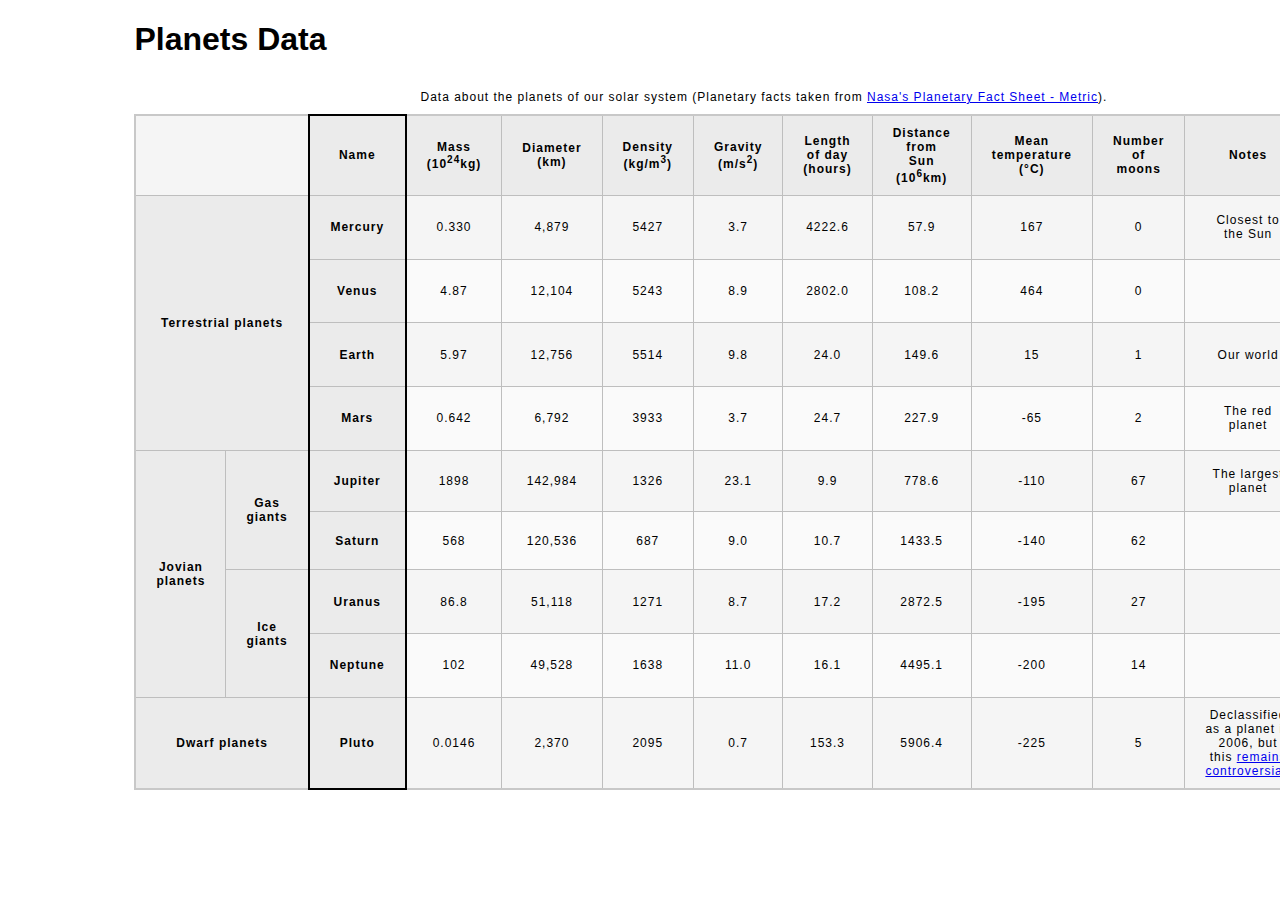
<file: planets-table/index.html>
<!DOCTYPE html>
<html lang="en">
    <head>
        <meta charset="utf-8">
        <meta name="viewport" content="width=device-width, initial-scale=1.0">
        <meta name="author" content="John Durham">
        <link href="css/style.css" rel="stylesheet" type="text/css">
    </head>
    <body>

        <header>
            <h1>Planets Data</h1>
        </header>

        <main>
            <table>
                <caption>
                    Data about the planets of our solar system (Planetary facts taken from <a href="http://nssdc.gsfc.nasa.gov/planetary/factsheet/">Nasa's Planetary Fact Sheet - Metric</a>).
                </caption>

                <colgroup>
                    <col span="2">
                    <col title="Name">
                    <col title="Mass">
                    <col title="Diameter">
                    <col title="Density">
                    <col title="Gravity">
                    <col title="Length of day">
                    <col title="Distance from Sun">
                    <col title="Mean temperature">
                    <col title="Number of moons">
                    <col title="Notes">
                    <col title="image">
                </colgroup>

                <thead>
                    <tr>
                        <td colspan="2"></td>
                        <th scope="col">Name</th>
                        <th scope="col">Mass (10<sup>24</sup>kg)</th>
                        <th>Diameter (km)</th>
                        <th>Density (kg/m<sup>3</sup>)</th>
                        <th>Gravity (m/s<sup>2</sup>)</th>
                        <th>Length of day (hours)</th>
                        <th>Distance from Sun (10<sup>6</sup>km)</th>
                        <th>Mean temperature (°C)</th>
                        <th>Number of moons</th>
                        <th>Notes</th>
                        <th>Image</th>
                    </tr>
                </thead>

                <tbody>
                    <tr>
                        <th colspan="2" rowspan="4" scope="rowgroup">Terrestrial planets</th>
                        <th scope="row">Mercury</th>
                        <td>0.330</td>
                        <td>4,879</td>
                        <td>5427</td>
                        <td>3.7</td>
                        <td>4222.6</td>
                        <td>57.9</td>
                        <td>167</td>
                        <td>0</td>
                        <td>Closest to the Sun</td>
                        <td><img src="images/mercury.jpg" alt="Photography of Mercury chilling"></td>
                    </tr>
                    <tr>
                        <th scope="row">Venus</th>
                        <td>4.87</td>
                        <td>12,104</td>
                        <td>5243</td>
                        <td>8.9</td>
                        <td>2802.0</td>
                        <td>108.2</td>
                        <td>464</td>
                        <td>0</td>
                        <td></td>
                        <td><img src="images/venus.jpg" alt="Photography of Venus chilling"></td>
                    </tr>
                    <tr>
                        <th scope="row">Earth</th>
                        <td>5.97</td>
                        <td>12,756</td>
                        <td>5514</td>
                        <td>9.8</td>
                        <td>24.0</td>
                        <td>149.6</td>
                        <td>15</td>
                        <td>1</td>
                        <td>Our world</td>
                        <td><img src="images/earth.png" alt="Photography of Earth chilling"></td>
                    </tr>
                    <tr>
                        <th scope="row">Mars</th>
                        <td>0.642</td>
                        <td>6,792</td>
                        <td>3933</td>
                        <td>3.7</td>
                        <td>24.7</td>
                        <td>227.9</td>
                        <td>-65</td>
                        <td>2</td>
                        <td>The red planet</td>
                        <td><img src="images/mars.jpg" alt="Photography of Mars chilling"></td>
                    </tr>
                    <tr>
                        <th rowspan="4" scope="rowgroup">Jovian planets</th>
                        <th rowspan="2" scope="rowgroup">Gas giants</th>
                        <th scope="row">Jupiter</th>
                        <td>1898</td>
                        <td>142,984</td>
                        <td>1326</td>
                        <td>23.1</td>
                        <td>9.9</td>
                        <td>778.6</td>
                        <td>-110</td>
                        <td>67</td>
                        <td>The largest planet</td>
                        <td><img src="images/jupiter.jpg" alt="Photography of Jupiter chilling"></td>
                    </tr>
                    <tr>
                        <th scope="row">Saturn</th>
                        <td>568</td>
                        <td>120,536</td>
                        <td>687</td>
                        <td>9.0</td>
                        <td>10.7</td>
                        <td>1433.5</td>
                        <td>-140</td>
                        <td>62</td>
                        <td></td>
                        <td><img src="images/saturn.jpg" alt="Photography of Saturn chilling"></td>
                    </tr>
                    <tr>
                        <th rowspan="2" scope="rowgroup">Ice giants</th>
                        <th scope="row">Uranus</th>
                        <td>86.8</td>
                        <td>51,118</td>
                        <td>1271</td>
                        <td>8.7</td>
                        <td>17.2</td>
                        <td>2872.5</td>
                        <td>-195</td>
                        <td>27</td>
                        <td></td>
                        <td><img src="images/uranus.jpg" alt="Photography of Uranus chilling"></td>
                    </tr>
                    <tr>
                        <th scope="row">Neptune</th>
                        <td>102</td>
                        <td>49,528</td>
                        <td>1638</td>
                        <td>11.0</td>
                        <td>16.1</td>
                        <td>4495.1</td>
                        <td>-200</td>
                        <td>14</td>
                        <td></td>
                        <td><img src="images/neptune.jpg" alt="Photography of Neptune chilling"></td>
                    </tr>
                    <tr>
                        <th colspan="2" scope="rowgroup">Dwarf planets</th>
                        <th scope="row">Pluto</th>
                        <td>0.0146</td>
                        <td>2,370</td>
                        <td>2095</td>
                        <td>0.7</td>
                        <td>153.3</td>
                        <td>5906.4</td>
                        <td>-225</td>
                        <td>5</td>
                        <td>Declassified as a planet in 2006, but this <a href="http://www.usatoday.com/story/tech/2014/10/02/pluto-planet-solar-system/16578959/">remains controversial</a>.</td>
                        <td><img src="images/pluto.jpg" alt="Photography of Pluto chilling"></td>
                    </tr>
                </tbody>
            </table>
        </main>
    </body>
</file>
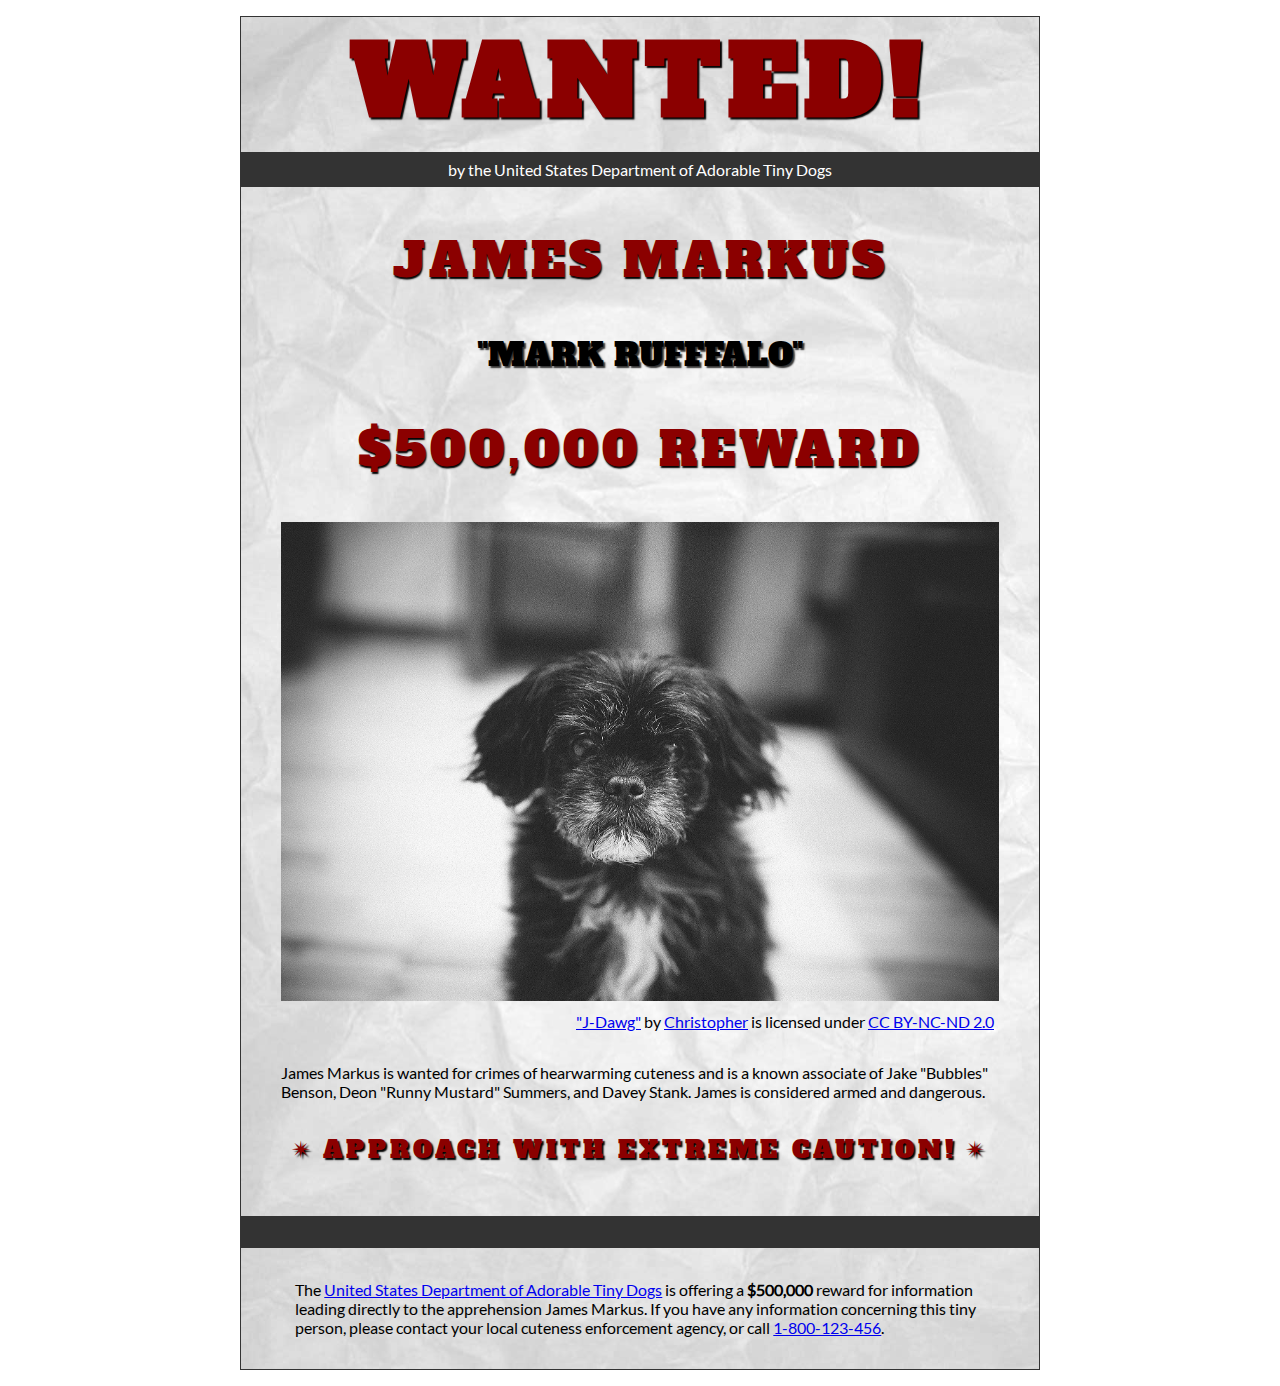
<file: wanted-poster/index.html>
<!DOCTYPE html>
<html lang="en">
    <head>
        <meta charset="utf-8">
        <meta name="viewport" content="width=device-width, initial-scale=1.0">
        <meta name="author" content="Ferris Bueller">
        
<!-- Add the link element to tell the browser what file to use for style information. -->
        <link rel="stylesheet" type="text/css" href="css/style.css">
        <title>Wanted | Jame Markus</title>
    </head>
    <body>
        <main>
            <header>
                <h1>Wanted!</h1>
                <h5>by the United States Department of Adorable Tiny Dogs</h5>
                <h2>James Markus</h2>
                <h3>"Mark Rufffalo"</h3>
            </header>
            <section>
                <h2>$500,000 Reward</h2>
                <figure>
                    <img src="images/j-dawg.jpg" alt="cute dog mug shot">
                    <figcaption>
                    <a href="https://www.flickr.com/photos/christopherf/12476805405/sizes/h/">"J-Dawg"</a> by 
                    <a href="https://www.flickr.com/photos/christopherf/">Christopher</a>
                    is licensed under <a href="https://creativecommons.org/licenses/by-sa/2.0/?ref=ccsearch&atype=html" style="margin-right: 5px;">CC BY-NC-ND 2.0</a>
                </figcaption>
                </figure>
                <p>
                    James Markus is wanted for crimes of hearwarming cuteness and is a known associate of Jake "Bubbles" Benson, Deon "Runny Mustard" Summers, and Davey Stank. James is considered armed and dangerous.
                </p>
            </section>
            <section>
               <h4><span>&#10036;</span>Approach with extreme caution!<span>&#10036;</span></h4>
            </section>
            <footer>
            <p>The <a href="https://www.usdatd.org">United States Department of Adorable Tiny Dogs</a> is offering a <strong>$500,000</strong> reward for information leading directly to the apprehension James Markus. If you have any information concerning this tiny person, please contact your local cuteness enforcement agency, or call <a href="tel:1-800-123-456">1-800-123-456</a>.</p>
        </footer>
        </main>
    </body>
</html>
</file>
<file: css/style.css>
/* || General Setup */

@import url('https://fonts.googleapis.com/css?family=Lato:400,400i,900,900i|Roboto+Condensed:400,400i,700|Roboto:400,400i,900|Shadows+Into+Light');

html {
    margin: 0;
    padding: 0;
    font-size: 16px;
    background-color: #FFFFFF;
}

body {
    max-width:1200px;
    margin:0 auto;
    padding:1rem 2rem;    
    color:#111;
    font-family: 'Roboto Condensed', sans-serif;
       
} 

header {
    border-bottom: .0625rem solid #333;
    margin-bottom:4rem;
    padding-bottom:2rem;
  
}
 
h1 {
    font-size: 6rem;
    font-weight:100;
    color: #333;
    font-family: Lato, sans-serif;
    text-shadow:2px 2px 3px #333;      
    margin:0;
}

h1 span {
    color:#8C2B3F;
}

h2 {
    
    font-size:2rem;
    margin-top:0;
    font-weight:100;
    font-family:'Lato', sans-serif;
    
}

p, li {
  font-size: 1rem;
  line-height: 1.5;
}

blockquote {
    
    border-top:.0625rem solid #333;
    border-bottom:.0625rem solid #333;
    margin:2rem 0;
    padding:2rem 4rem;
    text-align:center;
    font-style:italic;
}

nav {
      float:left;
      display: flex;
      flex-wrap:wrap;
      flex-direction: column;
      width:14rem;
      border:.0625rem solid #333;
      background-color:#8FB0D0;
      position:fixed;
}

nav img {
    width:100%;
    border-bottom:.0625rem solid #333;
}

nav p {
    margin:0;
    padding:1rem;
    font-size:.75rem;
    background-color:#242F40;
    color:#B1BED3;
    border-top:.0625rem solid #333;
}

nav p a {
    
    color:#B1BED3;
}

nav p a:hover,
figcaption a:hover {
    color:#495F83;
    text-decoration:none;
}

nav ul {
    border-bottom:.0625rem solid #333;
    list-style-type:none;
    margin:0;
    padding:0;
}

nav ul a {
    display: block;
    font-size: 1.5rem;
    line-height: 1.7;
    padding:.75rem 1.25rem;
    text-decoration: none;
    color: #333;
    font-family:'Roboto', sans-serif;
}

nav :nth-child(2) {
    margin-top:0;
}

nav a:hover {
  color:#FFF;
    background-color:#333;
}

nav a:active {
    color:#FFF;
    font-style: italic;
    background-color:#333;
}

/* || main layout */

main {
    padding-left:2%;
    padding-right:2%;
    margin-left:14rem;
}

section {
    margin-bottom:.5%;
}

aside {
    display:flex;
}

figure {
    
    background-color:#242F40;
}

/* || Media */

.fig-1 {
    
    width:49%;
    margin-left:0;
    margin-right:1%;
}

.fig-2 {
    
    width:49%;
    margin-right:0;
    margin-left:1%;
}

figure img {
  width: 100%;
  margin:0;   
}

figcaption {
    font-size:.75rem;
    padding:.5rem;
    margin:0;
    background-color:#242F40;
    color:#B1BED3;
}

figcaption a {
    
    font-size:.75rem;
    color:#B1BED3;
}

figure video,
figure iframe {
    border:none;
    background-color:#000;
}

/* || Written Content */

article {
  margin:0;
}

article>p {
  margin-top:0;
}

article>p>a {
    
    color:darkblue;
}

/* || Footer Layout */

footer {
    clear:both;
    overflow:auto;
    margin:3% 2%;
    border-top: 1px solid #333;
}

.copyright {
    font-size:.75rem;
    text-align:right;
}

footer a {
    font-size:.75rem;
    color:darkblue;
}

article p a:hover,
footer a:hover {
  text-decoration:none;
  color:#495F83;
}

.return {
    font-size:.75rem;
    float:left;
}
</file>
<file: blog/css/style.css>
/* TO GET AN IDEA OF THE CSS YOU WILL LIKELY BE USING, SEE THE LISTS BELOW. */

        /* 
        
        Spacing 

            - padding (shorthand and/or specific properties like padding-bottom, etc.)

            - margin, (shorthand and/or specific properties like margin-top, etc.)

            - letter-spacing, word-spacing, line-height

            - width, max-width, min-width
            - height, max-height, min-height

        Typography 

            - font-family, font-size, font-style, font-weight

            - text-decoration, text-align

            - color

            - text-shadow, text-transform

        Box, Layout and Border 

            - border (shorthand and/or specific properties like border-top, border-bottom-radius, border-width, etc.)

            - box-shadow

            - display, float, align-items, align-content

            - grid-template-columns, grid-column-gap

            - transform

        Other

            - :nth()-child (to target specific child elements)

            - :focus, :hover, :active (to target link states)

            - @font-face or @import (to import typefaces)

        */


/* ------ START WRITING YOUR CODE BELOW ------ */

/* IMPORTED FONTS */

@font-face {
    font-family: "ultra";
    src: url('../fonts/serif/ultra-regular.ttf') format(truetype);
    font-weight:  normal;
    font-style: normal;  
}

@font-face {
    font-family: 'roboto';
    src: url('../fonts/sans-serif/roboto-regular.ttf') format('truetype');
    font-weight: normal;
    font-style: normal;
}

@font-face {
    font-family: 'lato';
    src: url('../fonts/sans-serif/lato-regular.ttf') format('truetype');
    font-weight: normal;
    font-style: normal;
}

/* TYPOGRAPHY  */

p {
    font-family: roboto, Arial, sans-serif;
}

h1, h2, h3, h4 {
    font-family: lato, Helvetica, sans-serif;
    letter-spacing: 0.0325rem;
}

h1 {
    font-size: 3rem;
    letter-spacing: 0.25rem;
    transform: rotate(-5deg);
}

.highlight {
    display: inline-block;
    font-family: ultra, Georgia, serif;
    border: 1px solid black;
    padding: 1rem 2rem;
    border-radius: 0.3rem;
    border-top-left-radius: 1rem;
    border-bottom-right-radius: 1rem;
    color: #fffefd;
    background-color: #28234b;
    box-shadow: 5px 5px 4px -px #888;
}



/* GENERAL SETUP AND DEFAULTS*/

* {
    box-sizing: border-box;
}

html {
    font-size:16px;
}

body {
    margin: 1.5rem auto;
    width:90%;
    min-width:56.25rem;
}

/* LAYOUT */

header {
    padding: 0.5rem 0rem 1rem 0rem; 
}

nav {
    margin-top: 3rem;
}
.main-section {
    display: grid;
    grid-template-columns: 4fr 1fr;
    grid-gap: 1rem;
}

article {
    grid-column: 1 / 2;
    grid-row: 1;
}

aside {
    grid-column: 2 / 3;
    grid-row: 1;
    border-left: 1px solid #28234b;
    padding-left: 0.75rem;
}
aside p {
    border-bottom: 1px solid #28234b;
    padding-bottom: 0.5rem;
}
.subsection {
    display: flex;
}

/* IMAGES AND FIGURES */

img{
    width: 100%;
}

 figure  {
    margin: 0px;
 }

 .article-image {
    width: 33%;
    float: left;
    margin-right: 0.75rem;
 }
.subsection {
    margin: 1rem 0rem;
}
 .subsection figure {
    margin: 0rem 0.25rem;
    background-color: #F2E4C9;
 }

 .subsection figure figcaption {
    padding: 0.5rem 0.5rem;
 }

 /* LINKS AND NAVIGATION */

 a {
    text-decoration: none;
 }

 nav a {
    display: inline-block;
    padding: 1.25rem 2rem;
    font-size: 1.5rem;
    font-family: lato, Arial, sans-serif;
    color: #28234b;
 }

 nav{
    border-top: 1px solid #28234b;
    border-bottom: 1px solid #28234b;
 }

 .inactive-link {
    text-decoration: line-through;
}

.link-about {
    color: #3366FF; /* Darker Blue */
}

.link-blog {
    color: #3366FF; /* Darker Blue */
}

.link-merch {
    color: #3366FF; /* Darker Blue */
}

.link-history {
    color: #3366FF; /* Darker Blue */
}

.link-contact {
    color: #3366FF; /* Darker Blue */
}

nav {
    border-top: 1px solid #28234b;
    border-bottom: 1px solid #28234b;
}

/* Subscribe button */
.subscribe-button {
    padding: 10px 20px;
    background-color: #3366FF;
    color: white;
    font-size: 16px;
    border: none;
    border-radius: 4px;
    cursor: pointer;
  }
  
  .subscribe-button:hover {
    background-color: #2244CC;
  }

  .attribution {
    text-align: right;
  }
</file>
<file: planets-table/css/style.css>
html {
  font-family: sans-serif;
    font-size:16px;
}

header, 
main {
    
    margin:0 auto;
    width:80%;
}

table {
  border-collapse: collapse;
  border: 2px solid rgb(200,200,200);
  letter-spacing: 1px;
  font-size: 0.75rem;
    width:100%;
    max-width:1920px;
}

td, th {
  border: 1px solid rgb(190,190,190);
  padding: .625rem 1.25rem;
}

th {
  background-color: rgb(235,235,235);
}

td {
  text-align: center;
}

tr:nth-child(even) td {
  background-color: rgb(250,250,250);
}

tr:nth-child(odd) td {
  background-color: rgb(245,245,245);
}

col:nth-child(2) {
    border:2px solid #000;
}

caption {
  padding: .625rem;
}

img {
    
    width:100%; max-width:4.53125rem;
    
}
</file>
<file: wanted-poster/css/style.css>
/* Imported Typeface Files */

@font-face {
    font-family:Lato;
    src: url(../fonts/lato-regular.ttf);
    font-style:normal;
    font-weight:normal;
}
@font-face {

    font-family:Alfa Slab One;
    src: url(../fonts/alfa-slab-one-regular.ttf);
    font-style:normal;
    font-weight:normal;
}


/* Root */

html {
    font-size:16px;
}


/* Body & Main  */

body {
    font-family:Lato, Arial, sans-serif;
    font-size:1rem;
    padding:1rem;
    min-width:39rem;
    max-width:50rem;
    margin:0 auto;
}
main {
    background-color:#ddd;
    background-image:url(../images/wrinkled-white-paper-background.jpg);
    background-size:cover;
    background-repeat: no-repeat;
    border:1px solid #333;
}

/* ------ START WRITING YOUR CODE BELOW THIS LINE ------ */

/* NO changes should be made to any of the code above. */

/* The first heading style rule has been completed for you. Examine it carefully
   to get an idea of some of the style properties you will need to use; then
   complete the style code according to the instructions in Canvas. */

/* NOTE: While you will be using some of the same CSS properties, the VALUES 
   may need to be different in order to style the page correctly. */


/* Headings  */

h1 {
    text-transform: uppercase;
    font-size:6rem;
    margin: 0;
    letter-spacing: .5rem;
    color:darkred;
    text-shadow:.09375rem .09375rem .09375rem #000;
    font-family:'Alfa Slab One', Garamond, serif;
    text-align:center;
}

h2{ 
    text-transform: uppercase;
    color:darkred;
    text-shadow:.09375rem .09375rem .09375rem #000;
    font-family:'Alfa Slab One', Garamond, serif;
    font-size: 3rem;
    letter-spacing: 0.25rem;
    text-align:center;
    font-weight: normal;
}

h3{
    text-transform: uppercase;
    color:rgb(0, 0, 0);
    text-shadow:.09375rem .09375rem .09375rem #333;
    font-family:'Alfa Slab One', Garamond, serif;
    font-size: 2rem;
    font-weight: normal;
    text-align:center;
}

h4{
    text-transform: uppercase;
    color:darkred;
    text-shadow:.09375rem .09375rem .09375rem #000;
    font-family:'Alfa Slab One', Garamond, serif;
    font-size: 1.5rem;
    letter-spacing: 0.25rem;
    font-weight: normal;
    padding-bottom: 1.125rem;
    text-align:center;
}

h5{
    font-size: 1rem;
    margin-top: 0.25rem;
    padding: 0.5rem;
    background-color: #333;
    color: #fff;
    font-weight: normal;
    text-align: center;
}

/* Section & Paragraph */

section{
    margin-top: 0.5rem;
}

p{
    margin: 1rem auto;
    padding: 0 1rem;
    width: 90%;
    text-align: left;
}

/* Image & Figure */

img{
    width: 100%;
    margin: 0 auto;
    max-width: 50rem;
}

figure{
    margin-bottom: 2rem;
}

figcaption{
    padding-top: 0.5rem;
    text-align: right;
}

h4>span{
    padding: 0 0.5rem;
}

/* Footer */

footer{
    padding: 1rem;
    border-top: 2rem solid #333;   
}
</file>
